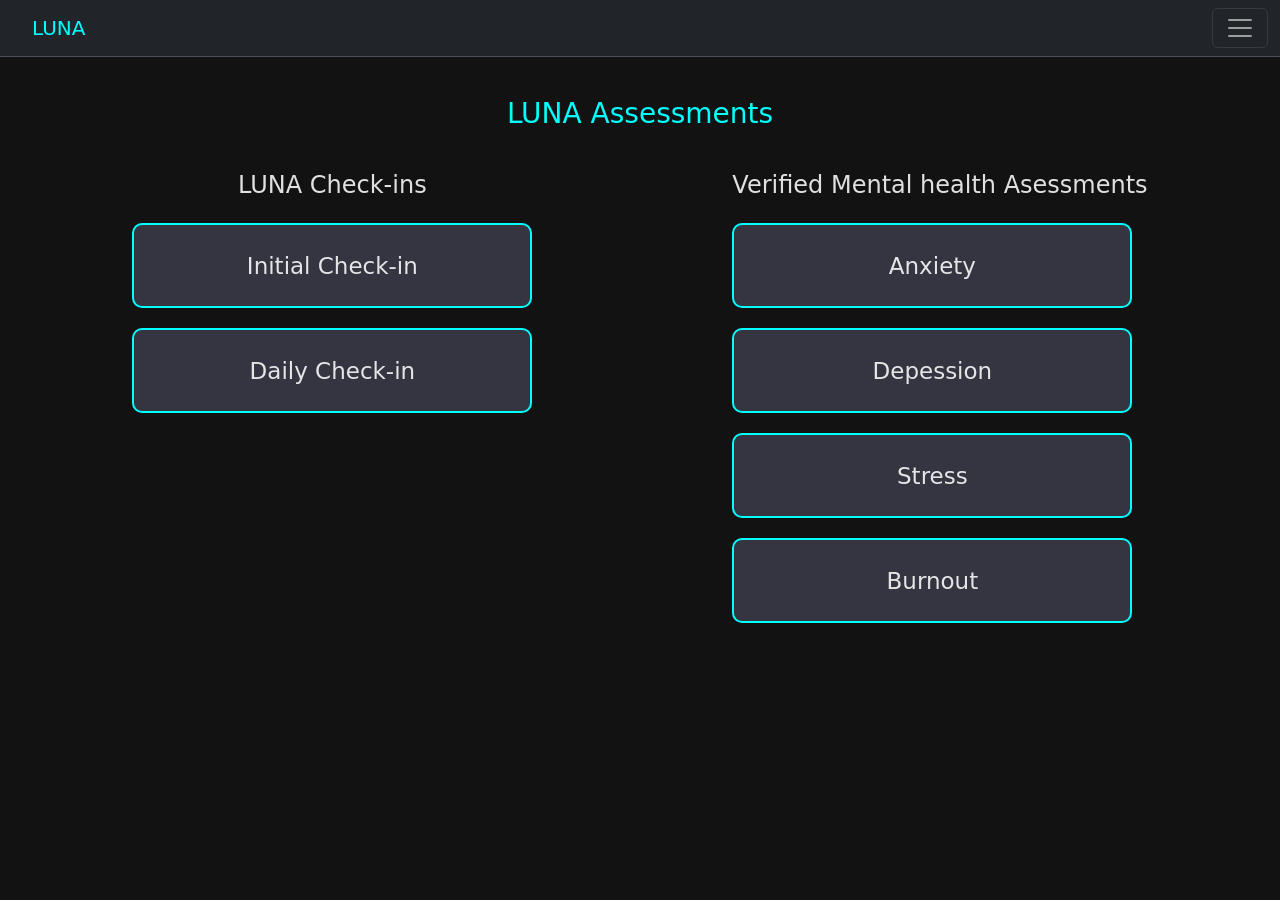
<file: index.html>
<!DOCTYPE html>


<html lang="en">
    <head>
        <meta charset="utf-8">
        <meta name="viewport" content="initial-scale=1, width=device-width">
        <link href="https://cdn.jsdelivr.net/npm/bootstrap@5.3.5/dist/css/bootstrap.min.css" rel="stylesheet" integrity="sha384-SgOJa3DmI69IUzQ2PVdRZhwQ+dy64/BUtbMJw1MZ8t5HZApcHrRKUc4W0kG879m7" crossorigin="anonymous">
        <script src="https://cdn.jsdelivr.net/npm/bootstrap@5.3.5/dist/js/bootstrap.bundle.min.js" integrity="sha384-k6d4wzSIapyDyv1kpU366/PK5hCdSbCRGRCMv+eplOQJWyd1fbcAu9OCUj5zNLiq" crossorigin="anonymous"></script>
        <link rel="stylesheet" href=" https://gideon24lf.github.io/Luna_for_defense/style.css">
        <title>Home</title></head>
    <body>
        <header>
            <nav class="navbar bg-dark border-bottom border-body" data-bs-theme="dark">
            <div class="container-fluid">
              <a class="navbar-brand mb-0 h1" href="/" style="color:#00FFFF; margin-left:20px;">LUNA</a>
              <button class="navbar-toggler" type="button" data-bs-toggle="offcanvas" data-bs-target="#offcanvasNavbar" aria-controls="offcanvasNavbar" aria-label="Toggle navigation">
                <span class="navbar-toggler-icon"></span>
              </button>
              <div class="offcanvas offcanvas-end" tabindex="-1" id="offcanvasNavbar" aria-labelledby="offcanvasNavbarLabel">
                <div class="offcanvas-header">
                  <h5 class="offcanvas-title" id="offcanvasNavbarLabel">LUNA</h5>
                  <button type="button" class="btn-close" data-bs-dismiss="offcanvas" aria-label="Close"></button>
                </div>
                <div class="offcanvas-body">
                  <ul class="navbar-nav justify-content-end flex-grow-1 pe-3">
                    <li class="nav-item">
                      <a class="nav-link active" aria-current="page" href="https://gideon24lf.github.io/Luna_for_defense/">Home</a>
                    </li>
                    <li class="nav-item">
                      <a class="nav-link" href="https://gideon24lf.github.io/Luna_for_defense/account.html">Account</a>
                    </li>
                    <li class="nav-item">
                      <a class="nav-link" href="https://gideon24lf.github.io/Luna_for_defense/register.html">Register</a>
                    </li>
                    <li class="nav-item">
                      <a class="nav-link" href="https://gideon24lf.github.io/Luna_for_defense/login.html">Login</a>
                    </li>
                    <li class="nav-item">
                      <a class="nav-link" href="https://gideon24lf.github.io/Luna_for_defense/prev.html">Previous Results</a>
                    </li>
                  </ul>
                  <form class="d-flex mt-3" role="search">
                    <input class="form-control me-2" type="search" placeholder="Search" aria-label="Search">
                    <button class="btn btn-outline-success" type="submit">Search</button>
                  </form>
                </div>
              </div>
            </div>
          </nav>
        </header>
        <main>
             <div style="margin-top:40px;">
        <h3 h1 class="text-center mb-4" style="color: #00ffff;">LUNA Assessments<h3>
    </div>
    <div class="container" style ="margin-top:40px;display:flex; justify-content:center; gap:200px;">
    <div>
    <h4 style="color:rgba(255, 255, 255, 0.87); margin-bottom:20px;" class="text-center mb-4">LUNA Check-ins</h4>
        <a href="https://gideon24lf.github.io/Luna_for_defense//mha1.html" style="text-decoration:none"><div style="background-color:#343541;color:rgba(255, 255, 255, 0.87); font-size:23px; height:85px; width:400px; border: 2px solid #00ffff; display: flex; justify-content: center;align-items: center;  border-radius: 10px; padding:5px;">
            Initial Check-in
        </div></a>
        <a href="" style="text-decoration:none"><div style="background-color:#343541;color:rgba(255, 255, 255, 0.87); font-size:23px; height:85px; width:400px; border: 2px solid #00ffff; display: flex; justify-content:center;align-items:center;  border-radius: 10px; margin-top:20px;">
            Daily Check-in
        </div></a>
    </div>

    <div>
    <h4 style="color: rgba(255, 255, 255, 0.87); margin-bottom:20px; justify-content: center;" class="text-center mb-4">Verified Mental health Asessments</h4>
        <a href="" style="text-decoration:none"><div style="background-color:#343541;color:rgba(255, 255, 255, 0.87); font-size:23px; height:85px; width:400px; border: 2px solid #00ffff; display: flex; justify-content: center;align-items: center;  border-radius: 10px; padding:5px;  margin-top:20px;">
            Anxiety
        </div></a>
        <a href="" style="text-decoration:none"><div style="background-color:#343541;color:rgba(255, 255, 255, 0.87); font-size:23px; height:85px; width:400px; border: 2px solid #00ffff; display: flex; justify-content: center;align-items: center;  border-radius: 10px; padding:5px;  margin-top:20px;">
            Depession
        </div></a>
        <a href="" style="text-decoration:none"><div style="background-color:#343541;color:rgba(255, 255, 255, 0.87); font-size:23px; height:85px; width:400px; border: 2px solid #00ffff; display: flex; justify-content: center;align-items: center;  border-radius: 10px; padding:5px;  margin-top:20px;">
            Stress
        </div></a>
        <a href="" style="text-decoration:none"><div style="background-color:#343541;color:rgba(255, 255, 255, 0.87); font-size:23px; height:85px; width:400px; border: 2px solid #00ffff; display: flex; justify-content: center;align-items: center;  border-radius: 10px; padding:5px;  margin-top:20px;">
            Burnout
        </div></a>
    </div>
        </main>
    </body>
</html>
</file>
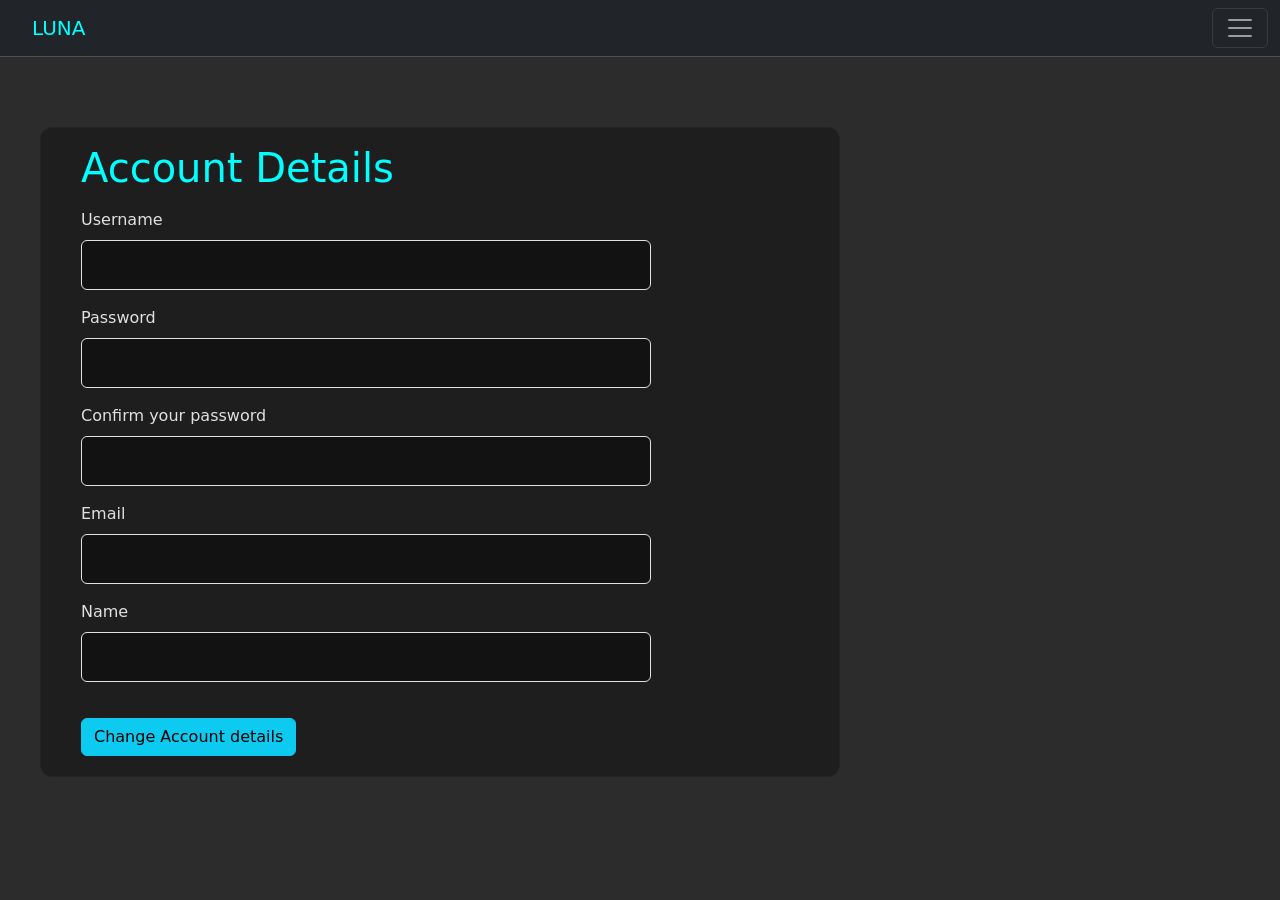
<file: account.html>
<!DOCTYPE html>


<html lang="en">
    <head>
        <meta charset="utf-8">
        <meta name="viewport" content="initial-scale=1, width=device-width">
        <link href="https://cdn.jsdelivr.net/npm/bootstrap@5.3.5/dist/css/bootstrap.min.css" rel="stylesheet" integrity="sha384-SgOJa3DmI69IUzQ2PVdRZhwQ+dy64/BUtbMJw1MZ8t5HZApcHrRKUc4W0kG879m7" crossorigin="anonymous">
        <script src="https://cdn.jsdelivr.net/npm/bootstrap@5.3.5/dist/js/bootstrap.bundle.min.js" integrity="sha384-k6d4wzSIapyDyv1kpU366/PK5hCdSbCRGRCMv+eplOQJWyd1fbcAu9OCUj5zNLiq" crossorigin="anonymous"></script>
        <link rel="stylesheet" href="https://gideon24lf.github.io/Luna_for_defense/style.css">
        <title>Account</title></head>
    <body>
        <header>
            <nav class="navbar bg-dark border-bottom border-body" data-bs-theme="dark">
            <div class="container-fluid">
              <a class="navbar-brand mb-0 h1" href="/" style="color:#00FFFF; margin-left:20px;">LUNA</a>
              <button class="navbar-toggler" type="button" data-bs-toggle="offcanvas" data-bs-target="#offcanvasNavbar" aria-controls="offcanvasNavbar" aria-label="Toggle navigation">
                <span class="navbar-toggler-icon"></span>
              </button>
              <div class="offcanvas offcanvas-end" tabindex="-1" id="offcanvasNavbar" aria-labelledby="offcanvasNavbarLabel">
                <div class="offcanvas-header">
                  <h5 class="offcanvas-title" id="offcanvasNavbarLabel">LUNA</h5>
                  <button type="button" class="btn-close" data-bs-dismiss="offcanvas" aria-label="Close"></button>
                </div>
                <div class="offcanvas-body">
                  <ul class="navbar-nav justify-content-end flex-grow-1 pe-3">
                    <li class="nav-item">
                      <a class="nav-link active" aria-current="page" href="https://gideon24lf.github.io/Luna_for_defense/">Home</a>
                    </li>
                    <li class="nav-item">
                      <a class="nav-link" href="https://gideon24lf.github.io/Luna_for_defense/account.html">Account</a>
                    </li>
                    <li class="nav-item">
                      <a class="nav-link" href="https://gideon24lf.github.io/Luna_for_defense/register.html">Register</a>
                    </li>
                    <li class="nav-item">
                      <a class="nav-link" href="https://gideon24lf.github.io/Luna_for_defense/login.html">Login</a>
                    </li>
                    <li class="nav-item">
                      <a class="nav-link" href="https://gideon24lf.github.io/Luna_for_defense/prev.html">Previous Results</a>
                    </li>
                  </ul>
                  <form class="d-flex mt-3" role="search">
                    <input class="form-control me-2" type="search" placeholder="Search" aria-label="Search">
                    <button class="btn btn-outline-success" type="submit">Search</button>
                  </form>
                </div>
              </div>
            </div>
          </nav>
        </header>
        <main>
              <style>
        body, html {
            height: 850px;
            margin: 0;
            padding: 0;
            background-color:#2c2c2c;
        }
        #exampleInputPassword1::placeholder {
            color: #CCCCCC;
        }
   </style>
   <div style="margin-top:70px; margin-left:40px; height:650px; width:800px; background-color:#1e1e1e; border:1px solid ; border-radius: 12px;">
    <div style="margin-left:40px;">
   <p><h1 style="color:#00ffff;">Account Details</h1></p>
      <form action='/account' method="post">
        <div class="mb-3">
            <label for="exampleInputEmail1" class="form-label" style="color:#E0E0E0;">Username</label>
            <input type="text" class="form-control" id="exampleInputPassword1" autocomplete="off" name="username" value=""  style="width: 570px; height:50px; background-color:#121212; color:#CCCCCC">
        </div>
        <div class="mb-3">
            <label for="exampleInputEmail1" class="form-label" style="color:#E0E0E0;">Password</label>
            <input type="text" class="form-control" id="exampleInputPassword1" autocomplete="off" name="password"  style="width: 570px; height:50px; background-color:#121212; color:#CCCCCC">
        </div>
        <div class="mb-3">
            <label for="exampleInputPassword1" class="form-label" style="color:#E0E0E0;">Confirm your password</label>
            <input type="text" class="form-control"  id="exampleInputPassword1" name="confirm"  style="width: 570px; height:50px; background-color:#121212; color:#CCCCCC">
        </div>

        <div class="mb-3">
            <label for="exampleInputPassword1" class="form-label" style="color:#E0E0E0;">Email</label>
            <input type="text" class="form-control"  id="exampleInputPassword1" name="email"  placeholder="" style="width: 570px; height:50px; background-color:#121212; color:#CCCCCC">
        </div>
        <div class="mb-3">
            <label for="exampleInputPassword1" class="form-label" style="color:#E0E0E0;">Name</label>
            <input type="text" class="form-control"  id="exampleInputPassword1" name="name" placeholder="" style="width: 570px; height:50px; background-color:#121212; color:#CCCCCC">
        </div>
        <button type="submit" class="btn btn-info" style="margin-top:20px;">Change Account details</button>
      </form>

   </div>
   </div>

        </main>
    </body>
</html>
</file>
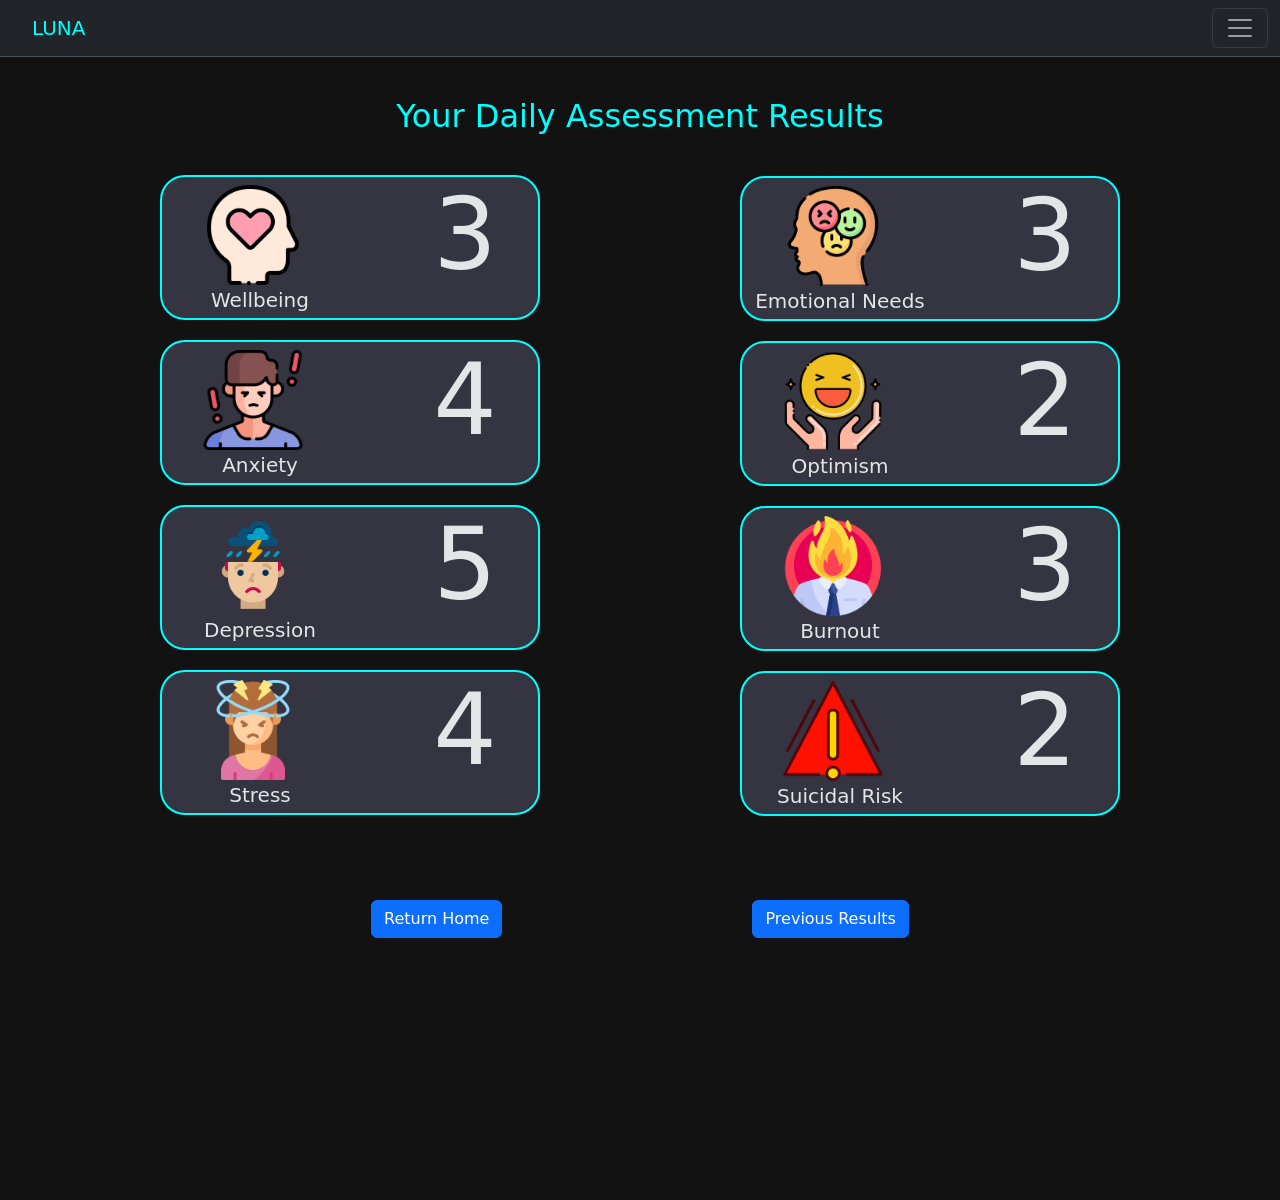
<file: calc_results.html>
<!DOCTYPE html>


<html lang="en">
    <head>
        <meta charset="utf-8">
        <meta name="viewport" content="initial-scale=1, width=device-width">
        <link href="https://cdn.jsdelivr.net/npm/bootstrap@5.3.5/dist/css/bootstrap.min.css" rel="stylesheet" integrity="sha384-SgOJa3DmI69IUzQ2PVdRZhwQ+dy64/BUtbMJw1MZ8t5HZApcHrRKUc4W0kG879m7" crossorigin="anonymous">
        <script src="https://cdn.jsdelivr.net/npm/bootstrap@5.3.5/dist/js/bootstrap.bundle.min.js" integrity="sha384-k6d4wzSIapyDyv1kpU366/PK5hCdSbCRGRCMv+eplOQJWyd1fbcAu9OCUj5zNLiq" crossorigin="anonymous"></script>
        <link rel="stylesheet" href="https://gideon24lf.github.io/Luna_for_defense/style.css">
        <title>Results</title></head>
    <body>
        <header>
            <nav class="navbar bg-dark border-bottom border-body" data-bs-theme="dark">
            <div class="container-fluid">
              <a class="navbar-brand mb-0 h1" href="/" style="color:#00FFFF; margin-left:20px;">LUNA</a>
              <button class="navbar-toggler" type="button" data-bs-toggle="offcanvas" data-bs-target="#offcanvasNavbar" aria-controls="offcanvasNavbar" aria-label="Toggle navigation">
                <span class="navbar-toggler-icon"></span>
              </button>
              <div class="offcanvas offcanvas-end" tabindex="-1" id="offcanvasNavbar" aria-labelledby="offcanvasNavbarLabel">
                <div class="offcanvas-header">
                  <h5 class="offcanvas-title" id="offcanvasNavbarLabel">LUNA</h5>
                  <button type="button" class="btn-close" data-bs-dismiss="offcanvas" aria-label="Close"></button>
                </div>
                <div class="offcanvas-body">
                  <ul class="navbar-nav justify-content-end flex-grow-1 pe-3">
                    <li class="nav-item">
                      <a class="nav-link active" aria-current="page" href="https://gideon24lf.github.io/Luna_for_defense/">Home</a>
                    </li>
                    <li class="nav-item">
                      <a class="nav-link" href="https://gideon24lf.github.io/Luna_for_defense/account.html">Account</a>
                    </li>
                    <li class="nav-item">
                      <a class="nav-link" href="https://gideon24lf.github.io/Luna_for_defense/register.html">Register</a>
                    </li>
                    <li class="nav-item">
                      <a class="nav-link" href="https://gideon24lf.github.io/Luna_for_defense/login.html">Login</a>
                    </li>
                    <li class="nav-item">
                      <a class="nav-link" href="https://gideon24lf.github.io/Luna_for_defense/prev.html">Previous Results</a>
                    </li>
                  </ul>
                  <form class="d-flex mt-3" role="search">
                    <input class="form-control me-2" type="search" placeholder="Search" aria-label="Search">
                    <button class="btn btn-outline-success" type="submit">Search</button>
                  </form>
                </div>
              </div>
            </div>
          </nav>
        </header>
        <main>
            <style>
body
{
    background-color:#121212;
    height:1200px;

}
.sidebar {
  overflow-y: auto;
  max-height: 150vh;
}</style>

<div style="margin-top:40px;">
<div class="container mt-4" >
    <h2 class="mb-4 text-center" style="color:cyan">Your Daily Assessment Results</h2>


    <div class="container" style ="margin-top:40px;display:flex; justify-content:center; gap:200px;">
    <div>
        <a href="" style="text-decoration:none"><div style="background-color:#343541;color:rgba(255, 255, 255, 0.87); font-size:23px; height:145px; width:380px; border: 2px solid #00ffff; display: flex; flex-direction:column; justify-content: center;align-items: center;  border-radius: 25px; padding:5px;">
             <div style="display: flex; flex-direction:row; justify-content: center;align-items: center; gap:130px; margin-bottom:25px; margin-top:-21px;"><img src="https://gideon24lf.github.io/Luna_for_defense/static/wellbeing.png" height="100px;" width="100px;"> <div style="font-size:100px;">3</div></div> <div style="margin-right:180px; margin-top:-50px; font-size:20px;">Wellbeing</div>
        </div></a>
        <a href="" style="text-decoration:none"><div style="background-color:#343541;color:rgba(255, 255, 255, 0.87); font-size:23px; height:145px; width:380px; border: 2px solid #00ffff; display: flex; flex-direction:column; justify-content: center;align-items: center;  border-radius: 25px; padding:5px; margin-top:20px;">
             <div style="display: flex; flex-direction:row; justify-content: center;align-items: center; gap:130px; margin-bottom:25px; margin-top:-21px;"><img src="https://gideon24lf.github.io/Luna_for_defense/static/anxiety.png" height="100px;" width="100px;"> <div style="font-size:100px;">4</div></div> <div style="margin-right:180px; margin-top:-50px; font-size:20px;">Anxiety</div>
        </div></a>
        <a href="" style="text-decoration:none"><div style="background-color:#343541;color:rgba(255, 255, 255, 0.87); font-size:23px; height:145px; width:380px; border: 2px solid #00ffff; display: flex; flex-direction:column; justify-content: center;align-items: center;  border-radius: 25px; padding:5px; margin-top:20px;">
             <div style="display: flex; flex-direction:row; justify-content: center;align-items: center; gap:130px; margin-bottom:25px; margin-top:-21px;"><img src="https://gideon24lf.github.io/Luna_for_defense/static/depression.png" height="100px;" width="100px;"> <div style="font-size:100px;">5</div></div> <div style="margin-right:180px; margin-top:-50px; font-size:20px;">Depression</div>
        </div></a>
        <a href="" style="text-decoration:none"><div style="background-color:#343541;color:rgba(255, 255, 255, 0.87); font-size:23px; height:145px; width:380px; border: 2px solid #00ffff; display: flex; flex-direction:column; justify-content: center;align-items: center;  border-radius: 25px; padding:5px; margin-top:20px;">
             <div style="display: flex; flex-direction:row; justify-content: center;align-items: center; gap:130px; margin-bottom:25px; margin-top:-21px;"><img src="https://gideon24lf.github.io/Luna_for_defense/static/stress.png" height="100px;" width="100px;"> <div style="font-size:100px;">4</div></div> <div style="margin-right:180px; margin-top:-50px; font-size:20px;">Stress</div>
        </div></a>
    </div>

    <div style="margin-top:-19px;">
        <a href="" style="text-decoration:none"><div style="background-color:#343541;color:rgba(255, 255, 255, 0.87); font-size:23px; height:145px; width:380px; border: 2px solid #00ffff; display: flex; flex-direction:column; justify-content: center;align-items: center;  border-radius: 25px; padding:5px; margin-top:20px;">
             <div style="display: flex; flex-direction:row; justify-content: center;align-items: center; gap:130px; margin-bottom:25px; margin-top:-21px;"><img src="https://gideon24lf.github.io/Luna_for_defense/static/emotional.png" height="100px;" width="100px;"> <div style="font-size:100px;">3</div></div> <div style="margin-right:180px; margin-top:-50px; font-size:20px;">Emotional Needs</div>
        </div></a>
        <a href="" style="text-decoration:none"><div style="background-color:#343541;color:rgba(255, 255, 255, 0.87); font-size:23px; height:145px; width:380px; border: 2px solid #00ffff; display: flex; flex-direction:column; justify-content: center;align-items: center;  border-radius: 25px; padding:5px; margin-top:20px;">
             <div style="display: flex; flex-direction:row; justify-content: center;align-items: center; gap:130px; margin-bottom:25px; margin-top:-21px;"><img src="https://gideon24lf.github.io/Luna_for_defense/static/happy.png" height="100px;" width="100px;"> <div style="font-size:100px;">2</div></div> <div style="margin-right:180px; margin-top:-50px; font-size:20px;">Optimism</div>
        </div></a>
        <a href="" style="text-decoration:none"><div style="background-color:#343541;color:rgba(255, 255, 255, 0.87); font-size:23px; height:145px; width:380px; border: 2px solid #00ffff; display: flex; flex-direction:column; justify-content: center;align-items: center;  border-radius: 25px; padding:5px; margin-top:20px;">
             <div style="display: flex; flex-direction:row; justify-content: center;align-items: center; gap:130px; margin-bottom:25px; margin-top:-21px;"><img src="https://gideon24lf.github.io/Luna_for_defense/static/burnout.png" height="100px;" width="100px;"> <div style="font-size:100px;">3</div></div> <div style="margin-right:180px; margin-top:-50px; font-size:20px;">Burnout</div>
        </div></a>
        <a href="" style="text-decoration:none"><div style="background-color:#343541;color:rgba(255, 255, 255, 0.87); font-size:23px; height:145px; width:380px; border: 2px solid #00ffff; display: flex; flex-direction:column; justify-content: center;align-items: center;  border-radius: 25px; padding:5px; margin-top:20px;">
             <div style="display: flex; flex-direction:row; justify-content: center;align-items: center; gap:130px; margin-bottom:25px; margin-top:-21px;"><img src="https://gideon24lf.github.io/Luna_for_defense/static/suicide.png" height="100px;" width="100px;"> <div style="font-size:100px;">2</div></div> <div style="margin-right:180px; margin-top:-50px; font-size:20px;">Suicidal Risk</div>
        </div></a>
    </div>
    </div>
    </div>



<div class ="container" style="display:flex; justify-content:center; gap:250px;">
    <div style="margin-top:60px;"><div class="text-center mt-4">
        <a href="https://gideon24lf.github.io/Luna_for_defense/index.html" class="btn btn-primary">Return Home</a>
    </div></div>

        <div style="margin-top:60px;"><div class="text-center mt-4">
        <a href="https://gideon24lf.github.io/Luna_for_defense/prev.html" class="btn btn-primary">Previous Results</a>
    </div></div>
</div>



</div>
        </main>
    </body>
</html>
</file>
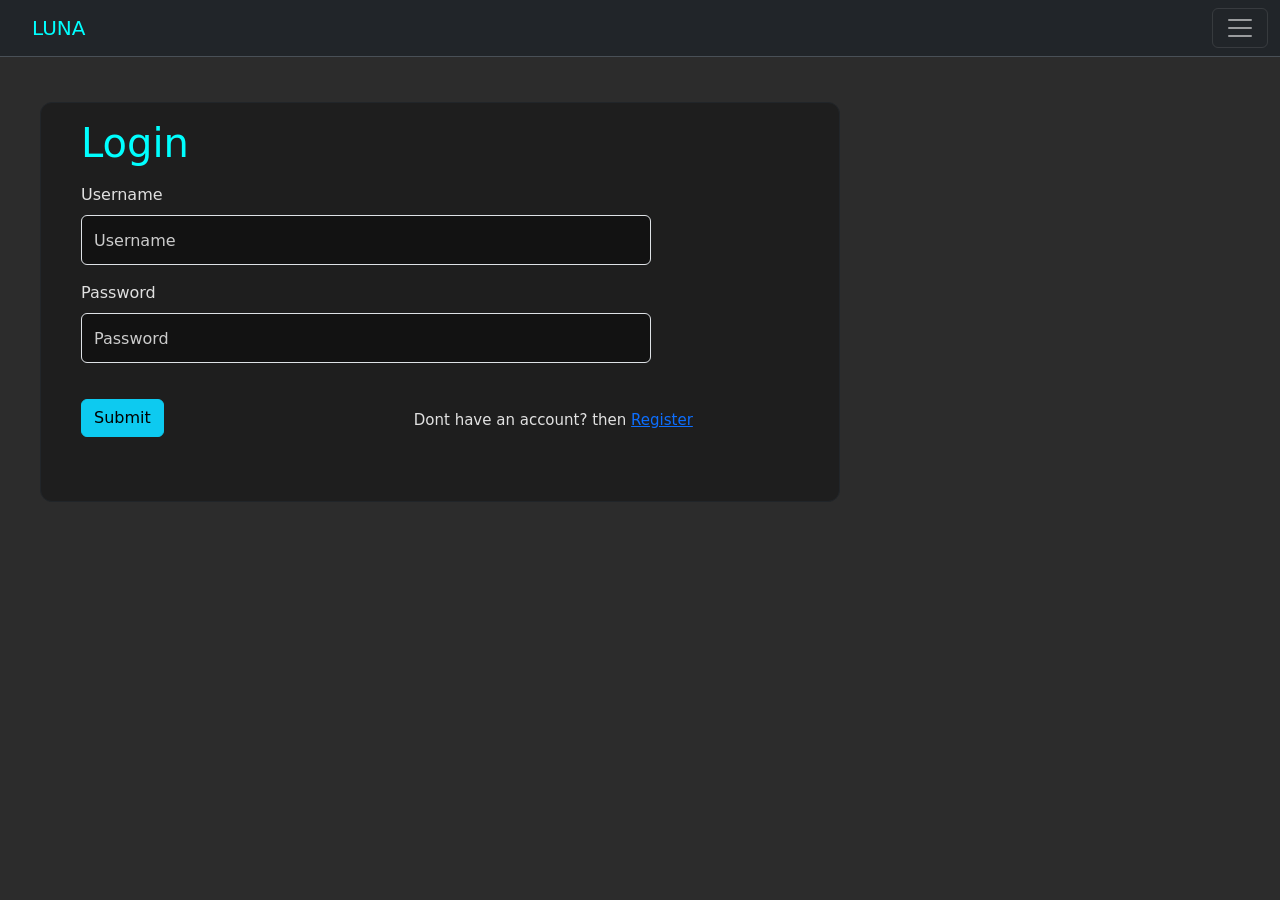
<file: login.html>
<!DOCTYPE html>


<html lang="en">
    <head>
        <meta charset="utf-8">
        <meta name="viewport" content="initial-scale=1, width=device-width">
        <link href="https://cdn.jsdelivr.net/npm/bootstrap@5.3.5/dist/css/bootstrap.min.css" rel="stylesheet" integrity="sha384-SgOJa3DmI69IUzQ2PVdRZhwQ+dy64/BUtbMJw1MZ8t5HZApcHrRKUc4W0kG879m7" crossorigin="anonymous">
        <script src="https://cdn.jsdelivr.net/npm/bootstrap@5.3.5/dist/js/bootstrap.bundle.min.js" integrity="sha384-k6d4wzSIapyDyv1kpU366/PK5hCdSbCRGRCMv+eplOQJWyd1fbcAu9OCUj5zNLiq" crossorigin="anonymous"></script>
        <link rel="stylesheet" href="https://gideon24lf.github.io/Luna_for_defense/style.css">
        <title>Login</title></head>
    <body>
        <header>
            <nav class="navbar bg-dark border-bottom border-body" data-bs-theme="dark">
            <div class="container-fluid">
              <a class="navbar-brand mb-0 h1" href="/" style="color:#00FFFF; margin-left:20px;">LUNA</a>
              <button class="navbar-toggler" type="button" data-bs-toggle="offcanvas" data-bs-target="#offcanvasNavbar" aria-controls="offcanvasNavbar" aria-label="Toggle navigation">
                <span class="navbar-toggler-icon"></span>
              </button>
              <div class="offcanvas offcanvas-end" tabindex="-1" id="offcanvasNavbar" aria-labelledby="offcanvasNavbarLabel">
                <div class="offcanvas-header">
                  <h5 class="offcanvas-title" id="offcanvasNavbarLabel">LUNA</h5>
                  <button type="button" class="btn-close" data-bs-dismiss="offcanvas" aria-label="Close"></button>
                </div>
                <div class="offcanvas-body">
                  <ul class="navbar-nav justify-content-end flex-grow-1 pe-3">
                    <li class="nav-item">
                      <a class="nav-link active" aria-current="page" href="https://gideon24lf.github.io/Luna_for_defense/">Home</a>
                    </li>
                    <li class="nav-item">
                      <a class="nav-link" href="https://gideon24lf.github.io/Luna_for_defense/account.html">Account</a>
                    </li>
                    <li class="nav-item">
                      <a class="nav-link" href="https://gideon24lf.github.io/Luna_for_defense/register.html">Register</a>
                    </li>
                    <li class="nav-item">
                      <a class="nav-link" href="https://gideon24lf.github.io/Luna_for_defense/login.html">Login</a>
                    </li>
                    <li class="nav-item">
                      <a class="nav-link" href="https://gideon24lf.github.io/Luna_for_defense/prev.html">Previous Results</a>
                    </li>
                  </ul>
                  <a href="https://gideon24lf.github.io/Luna_for_defense/" style="text-decoration:none">
                    <input class="form-control me-2" type="search" placeholder="Search" aria-label="Search">
                    <button class="btn btn-outline-success" type="submit">Search</button></a>
                </div>
              </div>
            </div>
          </nav>
        </header>
        <main>
              <style>
        body, html {
            height: 100%;
            margin: 0;
            padding: 0;
            background-color:#2c2c2c;
        }
        #exampleInputPassword1::placeholder {
            color: #CCCCCC;
        }
   </style>
   <div style="margin-top:45px; margin-left:40px; height:400px; width:800px; background-color:#1e1e1e; border:1px solid ; border-radius: 12px;">
    <div style="margin-left:40px;">
   <p><h1 style="color:#00ffff;">Login</h1></p>



       <div class="mb-3">
            <label for="exampleInputEmail1" class="form-label" style="color:#E0E0E0;">Username</label>
            <input type="text" class="form-control" id="exampleInputPassword1" autocomplete="off" name="username" placeholder="Username" style="width: 570px; height:50px; background-color:#121212; color:#CCCCCC">
       </div>
       <div class="mb-3">
            <label for="exampleInputEmail1" class="form-label" style="color:#E0E0E0;">Password</label>
            <input type="text" class="form-control" id="exampleInputPassword1" autocomplete="off" name="password" placeholder="Password" style="width: 570px; height:50px; background-color:#121212; color:#CCCCCC">
        </div>
        <div style="display:flex; gap:130px;"><a href="https://gideon24lf.github.io/Luna_for_defense/" style="text-decoration:none;"><button type="submit" class="btn btn-info" style="margin-top:20px;">Submit</button></a>
        <div style="font-size:15px; text-decoration:none; margin-top:30px; color:rgba(255, 255, 255, 0.87); margin-left:120px;"> Dont have an account? then <a href="https://gideon24lf.github.io/Luna_for_defense/register.html">Register</a></div> </div>

   </div>
   </div>
        </main>
    </body>
</html>
</file>
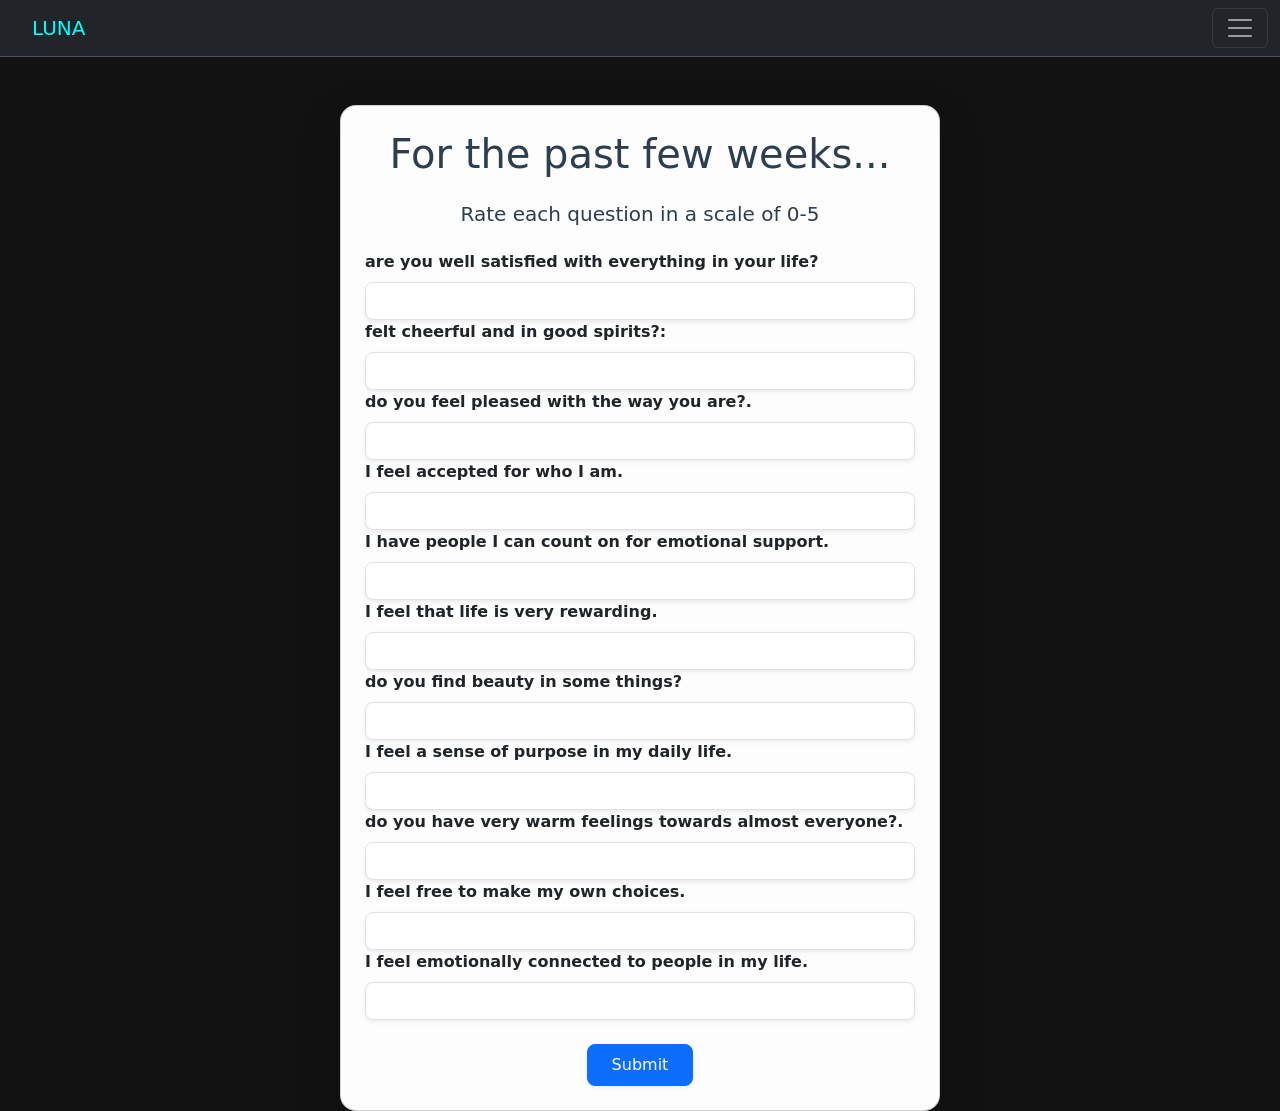
<file: mha1.html>
<!DOCTYPE html>


<html lang="en">
    <head>
        <meta charset="utf-8">
        <meta name="viewport" content="initial-scale=1, width=device-width">
        <link href="https://cdn.jsdelivr.net/npm/bootstrap@5.3.5/dist/css/bootstrap.min.css" rel="stylesheet" integrity="sha384-SgOJa3DmI69IUzQ2PVdRZhwQ+dy64/BUtbMJw1MZ8t5HZApcHrRKUc4W0kG879m7" crossorigin="anonymous">
        <script src="https://cdn.jsdelivr.net/npm/bootstrap@5.3.5/dist/js/bootstrap.bundle.min.js" integrity="sha384-k6d4wzSIapyDyv1kpU366/PK5hCdSbCRGRCMv+eplOQJWyd1fbcAu9OCUj5zNLiq" crossorigin="anonymous"></script>
        <link rel="stylesheet" href="https://gideon24lf.github.io/Luna_for_defense/style.css">
        <title>Weekly-assessmnet</title></head>
    <body>
        <header>
            <nav class="navbar bg-dark border-bottom border-body" data-bs-theme="dark">
            <div class="container-fluid">
              <a class="navbar-brand mb-0 h1" href="/" style="color:#00FFFF; margin-left:20px;">LUNA</a>
              <button class="navbar-toggler" type="button" data-bs-toggle="offcanvas" data-bs-target="#offcanvasNavbar" aria-controls="offcanvasNavbar" aria-label="Toggle navigation">
                <span class="navbar-toggler-icon"></span>
              </button>
              <div class="offcanvas offcanvas-end" tabindex="-1" id="offcanvasNavbar" aria-labelledby="offcanvasNavbarLabel">
                <div class="offcanvas-header">
                  <h5 class="offcanvas-title" id="offcanvasNavbarLabel">LUNA</h5>
                  <button type="button" class="btn-close" data-bs-dismiss="offcanvas" aria-label="Close"></button>
                </div>
                <div class="offcanvas-body">
                  <ul class="navbar-nav justify-content-end flex-grow-1 pe-3">
                    <li class="nav-item">
                      <a class="nav-link active" aria-current="page" href="https://gideon24lf.github.io/Luna_for_defense/">Home</a>
                    </li>
                    <li class="nav-item">
                      <a class="nav-link" href="https://gideon24lf.github.io/Luna_for_defense/account.html">Account</a>
                    </li>
                    <li class="nav-item">
                      <a class="nav-link" href="https://gideon24lf.github.io/Luna_for_defense/register.html">Register</a>
                    </li>
                    <li class="nav-item">
                      <a class="nav-link" href="https://gideon24lf.github.io/Luna_for_defense/login.html">Login</a>
                    </li>
                    <li class="nav-item">
                      <a class="nav-link" href="https://gideon24lf.github.io/Luna_for_defense/prev.html">Previous Results</a>
                    </li>
                  </ul>
                  <form class="d-flex mt-3" role="search">
                    <input class="form-control me-2" type="search" placeholder="Search" aria-label="Search">
                    <button class="btn btn-outline-success" type="submit">Search</button>
                  </form>
                </div>
              </div>
            </div>
          </nav>
        </header>
        <main>
            <div class="container mt-5">
    <div class="card shadow-lg p-4 rounded-4 mx-auto" style="max-width: 600px; background-color: #fdfdfd;">
        <h1 class="text-center mb-4" style="color: #2c3e50;">For the past few weeks...</h1>
        <h5 class="text-center mb-4" style="color: #2c3e50;">Rate each question in a scale of 0-5</h5>




                <div class="form-group">
                    <label for="input-1" class="form-label fw-semibold">are you well satisfied with everything in your life?</label>
                    <input type="number" id="input-1" name="input-1" class="form-control rounded-3 shadow-sm" min="0" max="5" required="">
                </div>


                <div class="form-group">
                    <label for="input-2" class="form-label fw-semibold">felt cheerful and in good spirits?:</label>
                    <input type="number" id="input-2" name="input-2" class="form-control rounded-3 shadow-sm" min="0" max="5" required="">
                </div>


                <div class="form-group">
                    <label for="input-3" class="form-label fw-semibold">do you feel pleased with the way you are?.</label>
                    <input type="number" id="input-3" name="input-3" class="form-control rounded-3 shadow-sm" min="0" max="5" required="">
                </div>


                <div class="form-group">
                    <label for="input-4" class="form-label fw-semibold">I feel accepted for who I am.</label>
                    <input type="number" id="input-4" name="input-4" class="form-control rounded-3 shadow-sm" min="0" max="5" required="">
                </div>


                <div class="form-group">
                    <label for="input-5" class="form-label fw-semibold">I have people I can count on for emotional support.</label>
                    <input type="number" id="input-5" name="input-5" class="form-control rounded-3 shadow-sm" min="0" max="5" required="">
                </div>


                <div class="form-group">
                    <label for="input-6" class="form-label fw-semibold">I feel that life is very rewarding.</label>
                    <input type="number" id="input-6" name="input-6" class="form-control rounded-3 shadow-sm" min="0" max="5" required="">
                </div>


                <div class="form-group">
                    <label for="input-7" class="form-label fw-semibold">do you find beauty in some things?</label>
                    <input type="number" id="input-7" name="input-7" class="form-control rounded-3 shadow-sm" min="0" max="5" required="">
                </div>


                <div class="form-group">
                    <label for="input-8" class="form-label fw-semibold">I feel a sense of purpose in my daily life.</label>
                    <input type="number" id="input-8" name="input-8" class="form-control rounded-3 shadow-sm" min="0" max="5" required="">
                </div>


                <div class="form-group">
                    <label for="input-9" class="form-label fw-semibold">do you have very warm feelings towards almost everyone?.</label>
                    <input type="number" id="input-9" name="input-9" class="form-control rounded-3 shadow-sm" min="0" max="5" required="">
                </div>


                <div class="form-group">
                    <label for="input-10" class="form-label fw-semibold">I feel free to make my own choices.</label>
                    <input type="number" id="input-10" name="input-10" class="form-control rounded-3 shadow-sm" min="0" max="5" required="">
                </div>


                <div class="form-group">
                    <label for="input-11" class="form-label fw-semibold">I feel emotionally connected to people in my life.</label>
                    <input type="number" id="input-11" name="input-11" class="form-control rounded-3 shadow-sm" min="0" max="5" required="">
                </div>


            <a href='https://gideon24lf.github.io/Luna_for_defense/cssrs.html'><div class="text-center mt-4">
                <button type="submit" class="btn btn-primary px-4 py-2 rounded-3 shadow-sm">
                    Submit
                </button>
            </div></a>


    </div>
</div>
        </main>
    </body>
</html>
</file>
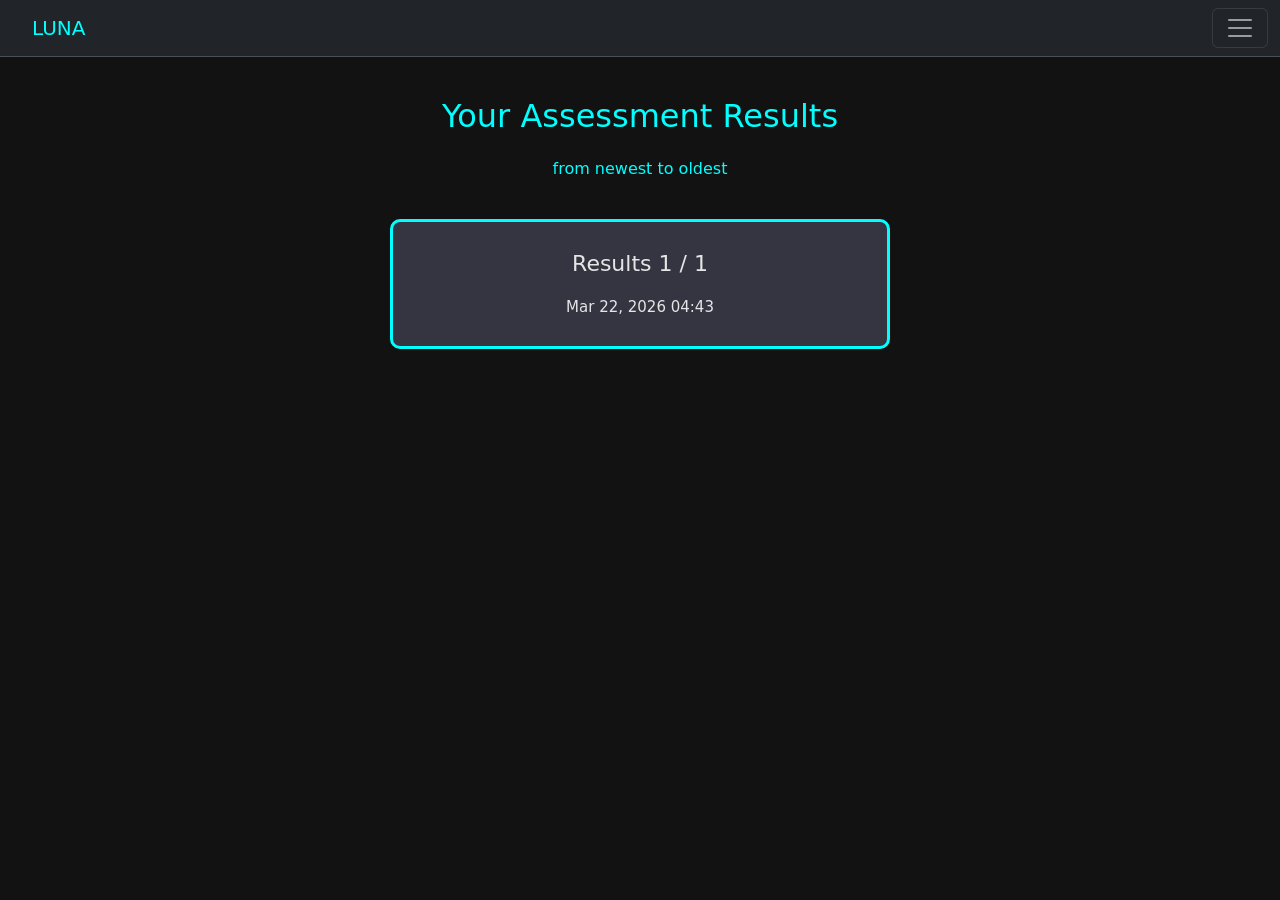
<file: prev.html>
<!DOCTYPE html>


<html lang="en">
    <head>
        <meta charset="utf-8">
        <meta name="viewport" content="initial-scale=1, width=device-width">
        <link href="https://cdn.jsdelivr.net/npm/bootstrap@5.3.5/dist/css/bootstrap.min.css" rel="stylesheet" integrity="sha384-SgOJa3DmI69IUzQ2PVdRZhwQ+dy64/BUtbMJw1MZ8t5HZApcHrRKUc4W0kG879m7" crossorigin="anonymous">
        <script src="https://cdn.jsdelivr.net/npm/bootstrap@5.3.5/dist/js/bootstrap.bundle.min.js" integrity="sha384-k6d4wzSIapyDyv1kpU366/PK5hCdSbCRGRCMv+eplOQJWyd1fbcAu9OCUj5zNLiq" crossorigin="anonymous"></script>
        <link rel="stylesheet" href="https://gideon24lf.github.io/Luna_for_defense/style.css">
        <title>Previous_Results</title></head>
    <body>
        <header>
            <nav class="navbar bg-dark border-bottom border-body" data-bs-theme="dark">
            <div class="container-fluid">
              <a class="navbar-brand mb-0 h1" href="/" style="color:#00FFFF; margin-left:20px;">LUNA</a>
              <button class="navbar-toggler" type="button" data-bs-toggle="offcanvas" data-bs-target="#offcanvasNavbar" aria-controls="offcanvasNavbar" aria-label="Toggle navigation">
                <span class="navbar-toggler-icon"></span>
              </button>
              <div class="offcanvas offcanvas-end" tabindex="-1" id="offcanvasNavbar" aria-labelledby="offcanvasNavbarLabel">
                <div class="offcanvas-header">
                  <h5 class="offcanvas-title" id="offcanvasNavbarLabel">LUNA</h5>
                  <button type="button" class="btn-close" data-bs-dismiss="offcanvas" aria-label="Close"></button>
                </div>
                <div class="offcanvas-body">
                  <ul class="navbar-nav justify-content-end flex-grow-1 pe-3">
                    <li class="nav-item">
                      <a class="nav-link active" aria-current="page" href="https://gideon24lf.github.io/Luna_for_defense/">Home</a>
                    </li>
                    <li class="nav-item">
                      <a class="nav-link" href="https://gideon24lf.github.io/Luna_for_defense/account.html">Account</a>
                    </li>
                    <li class="nav-item">
                      <a class="nav-link" href="https://gideon24lf.github.io/Luna_for_defense/register.html">Register</a>
                    </li>
                    <li class="nav-item">
                      <a class="nav-link" href="https://gideon24lf.github.io/Luna_for_defense/login.html">Login</a>
                    </li>
                    <li class="nav-item">
                      <a class="nav-link" href="https://gideon24lf.github.io/Luna_for_defense/prev.html">Previous Results</a>
                    </li>
                  </ul>
                  <form class="d-flex mt-3" role="search">
                    <input class="form-control me-2" type="search" placeholder="Search" aria-label="Search">
                    <button class="btn btn-outline-success" type="submit">Search</button>
                  </form>
                </div>
              </div>
            </div>
          </nav>
        </header>
        <main>
            <div style="margin-top:40px;">
        <div class="container mt-4" style="margin-bottom:40px;">
          <h2 class="mb-4 text-center" style="color:cyan">Your Assessment Results</h2>
          <h6 class="mb-4 text-center" style="color:cyan">from newest to oldest</h6>


            <div>
                <a href="https://gideon24lf.github.io/Luna_for_defense/calc_results.html" style="text-decoration:none;">
            <div class="container" style="margin-top:40px; margin-bottom:-40px; display:flex; justify-content:center;">
              <button type="submit" name="clicked" value="38" style="background-color:#343541; color:rgba(255, 255, 255, 0.87); border-radius:10px;
                   padding:10px 20px; border: 3px solid #00ffff; font-size:20px;
                   height:130px; width:500px;">
              <div style="margin-top:15px; font-size:22px;">Results 1 / 1</div>
              <p></p><div style="font-size:15px;">Mar 22, 2026 04:43</div><p></p>
              </button>
              </div>
              <div style="margin-bottom:100px;"></a></div>
        </main>
    </body>
</html>
</file>
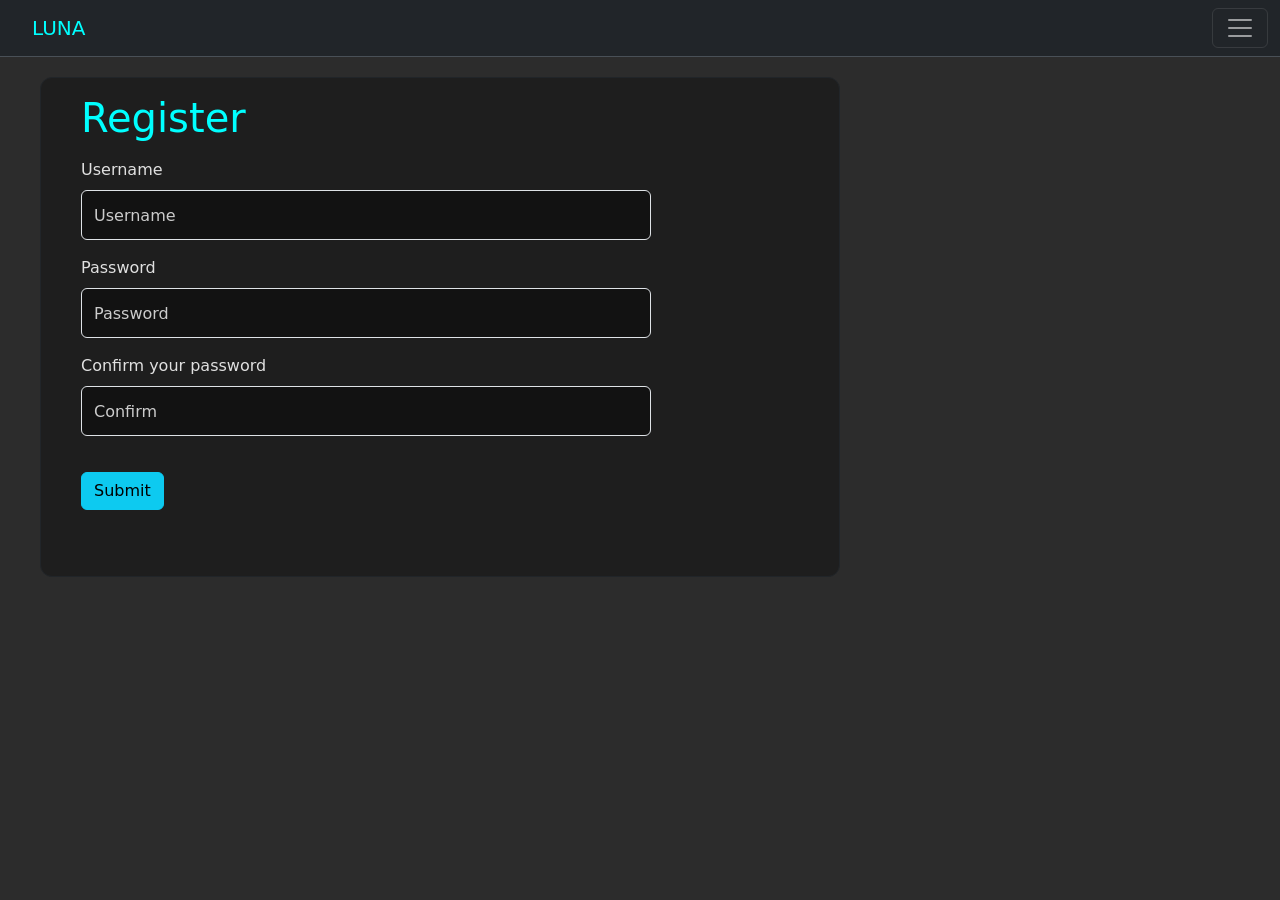
<file: register.html>
<!DOCTYPE html>


<html lang="en">
    <head>
        <meta charset="utf-8">
        <meta name="viewport" content="initial-scale=1, width=device-width">
        <link href="https://cdn.jsdelivr.net/npm/bootstrap@5.3.5/dist/css/bootstrap.min.css" rel="stylesheet" integrity="sha384-SgOJa3DmI69IUzQ2PVdRZhwQ+dy64/BUtbMJw1MZ8t5HZApcHrRKUc4W0kG879m7" crossorigin="anonymous">
        <script src="https://cdn.jsdelivr.net/npm/bootstrap@5.3.5/dist/js/bootstrap.bundle.min.js" integrity="sha384-k6d4wzSIapyDyv1kpU366/PK5hCdSbCRGRCMv+eplOQJWyd1fbcAu9OCUj5zNLiq" crossorigin="anonymous"></script>
        <link rel="stylesheet" href="https://gideon24lf.github.io/Luna_for_defense/style.css">
        <title>Register</title></head>
    <body>
        <header>
            <nav class="navbar bg-dark border-bottom border-body" data-bs-theme="dark">
            <div class="container-fluid">
              <a class="navbar-brand mb-0 h1" href="/" style="color:#00FFFF; margin-left:20px;">LUNA</a>
              <button class="navbar-toggler" type="button" data-bs-toggle="offcanvas" data-bs-target="#offcanvasNavbar" aria-controls="offcanvasNavbar" aria-label="Toggle navigation">
                <span class="navbar-toggler-icon"></span>
              </button>
              <div class="offcanvas offcanvas-end" tabindex="-1" id="offcanvasNavbar" aria-labelledby="offcanvasNavbarLabel">
                <div class="offcanvas-header">
                  <h5 class="offcanvas-title" id="offcanvasNavbarLabel">LUNA</h5>
                  <button type="button" class="btn-close" data-bs-dismiss="offcanvas" aria-label="Close"></button>
                </div>
                <div class="offcanvas-body">
                  <ul class="navbar-nav justify-content-end flex-grow-1 pe-3">
                    <li class="nav-item">
                      <a class="nav-link active" aria-current="page" href="https://gideon24lf.github.io/Luna_for_defense/">Home</a>
                    </li>
                    <li class="nav-item">
                      <a class="nav-link" href="https://gideon24lf.github.io/Luna_for_defense/account.html">Account</a>
                    </li>
                    <li class="nav-item">
                      <a class="nav-link" href="https://gideon24lf.github.io/Luna_for_defense/register.html">Register</a>
                    </li>
                    <li class="nav-item">
                      <a class="nav-link" href="https://gideon24lf.github.io/Luna_for_defense/login.html">Login</a>
                    </li>
                    <li class="nav-item">
                      <a class="nav-link" href="https://gideon24lf.github.io/Luna_for_defense/prev.html">Previous Results</a>
                    </li>
                  </ul>
                  <form class="d-flex mt-3" role="search">
                    <input class="form-control me-2" type="search" placeholder="Search" aria-label="Search">
                    <button class="btn btn-outline-success" type="submit">Search</button>
                  </form>
                </div>
              </div>
            </div>
          </nav>
        </header>
        <main>       <style>
        body, html {
            height: 100%;
            margin: 0;
            padding: 0;
            background-color:#2c2c2c;
        }
        #exampleInputPassword1::placeholder {
            color: #CCCCCC;
        }
   </style>
   <div style="margin-top:20px; margin-left:40px; height:500px; width:800px; background-color:#1e1e1e; border:1px solid ; border-radius: 12px;">
    <div style="margin-left:40px;">
   <p><h1 style="color:#00ffff;">Register</h1></p>


   
       <div class="mb-3">
            <label for="exampleInputEmail1" class="form-label" style="color:#E0E0E0;">Username</label>
            <input type="text" class="form-control" id="exampleInputPassword1" autocomplete="off" name="username" placeholder="Username" style="width: 570px; height:50px; background-color:#121212; color:#CCCCCC">
       </div>
       <div class="mb-3">
            <label for="exampleInputEmail1" class="form-label" style="color:#E0E0E0;">Password</label>
            <input type="text" class="form-control" id="exampleInputPassword1" autocomplete="off" name="password" placeholder="Password" style="width: 570px; height:50px; background-color:#121212; color:#CCCCCC">
        </div>
        <div class="mb-3">
            <label for="exampleInputPassword1" class="form-label" style="color:#E0E0E0;">Confirm your password</label>
            <input type="text" class="form-control"  id="exampleInputPassword1" name="confirm" placeholder="Confirm" style="width: 570px; height:50px; background-color:#121212; color:#CCCCCC">
        </div>
        <a href="https://gideon24lf.github.io/Luna_for_defense/" style="text-decoration:none;"><button type="submit" class="btn btn-info" style="margin-top:20px;">Submit</button></a>

   </div>
   </div>
        </main>
    </body>
</html>
</file>
